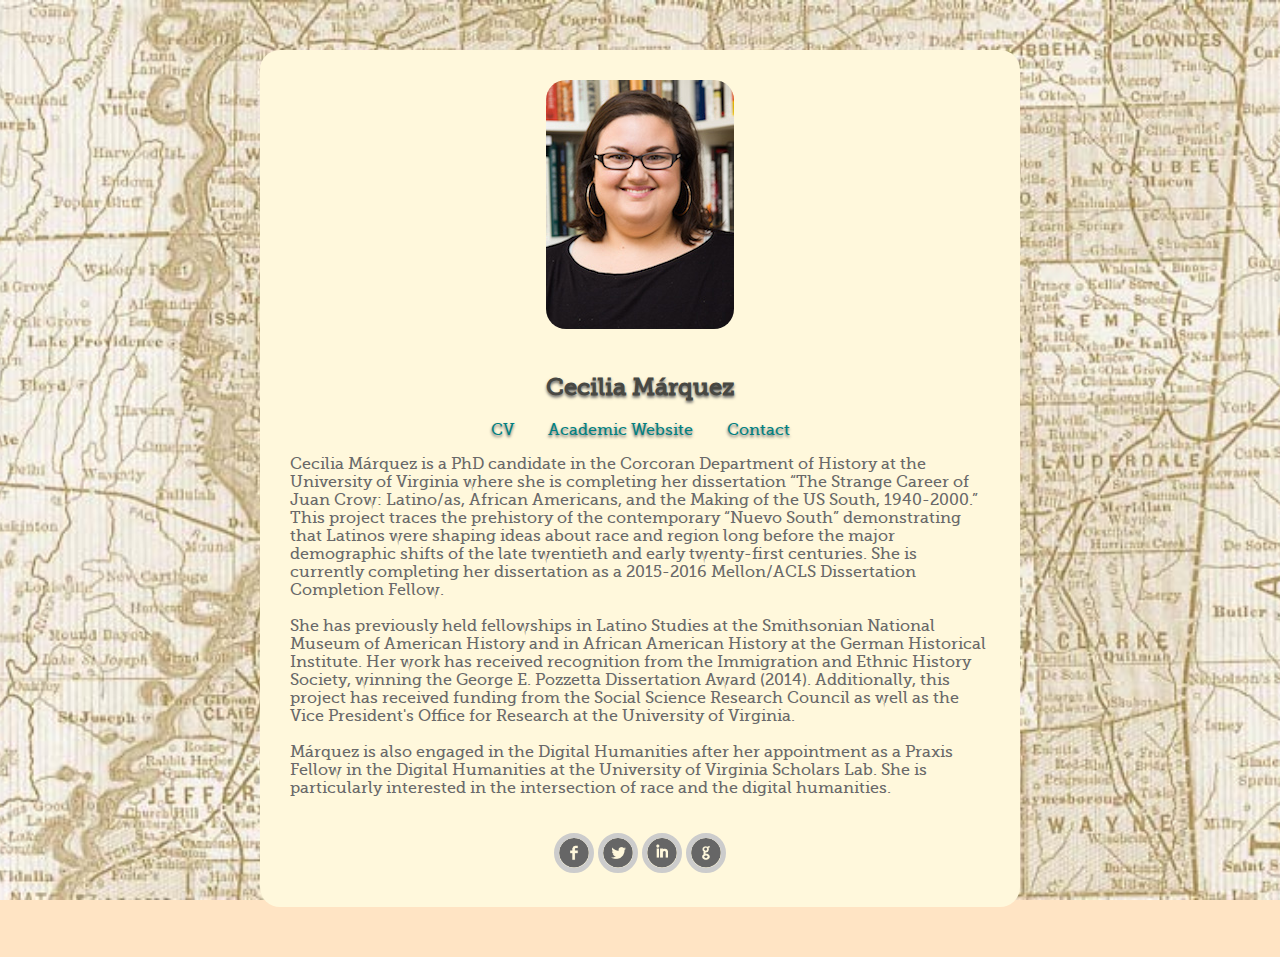
<file: index.html>
<!DOCTYPE html>

<html>

<head>
<meta charset="utf-8">
<title>Cecilia Márquez</title>
<link rel="stylesheet" href="mysite.css">
</head>

<body>
<header>
<img src="Headshots/headshot20152.jpg" width="188" height="249">
<h2>Cecilia Márquez</h2>


<nav>
	<ul>
		<li>
			<a href="CV.html" target="_self">CV</a>
		</li>


		<li>
			<a href="http://history.virginia.edu/user/359">Academic Website</a>
		</li>


		<li>
			<a href="Contact.html" target="_self">Contact</a>
		</li>
</ul>
</nav>
</header>


 
Cecilia Márquez is a PhD candidate in the Corcoran Department of History at the University of Virginia where she is completing her dissertation “The Strange Career of Juan Crow: Latino/as, African Americans, and the Making of the US South, 1940-2000.” This project traces the prehistory of the contemporary “Nuevo South” demonstrating that Latinos were shaping ideas about race and region long before the major demographic shifts of the late twentieth and early twenty-first centuries. She is currently completing her dissertation as a 2015-2016 Mellon/ACLS Dissertation Completion Fellow. <br><br>

She has previously held fellowships in Latino Studies at the Smithsonian National Museum of American History and in African American History at the German Historical Institute. Her work has received recognition from the Immigration and Ethnic History Society, winning the George E. Pozzetta Dissertation Award (2014). Additionally, this project has received funding from the Social Science Research Council as well as the Vice President's Office for Research at the University of Virginia.​ <br><br>

Márquez is also engaged in the Digital Humanities after her appointment as a Praxis Fellow in the Digital Humanities at the University of Virginia Scholars Lab. She is particularly interested in the intersection of race and the digital humanities.<br><br>
​

<center>
<div id="socialmedia">
<a href="http://facebook.com/cmarque1"><img src="facebook.png"/></a>
<a href="http://twitter.com/cmarque"><img src="twitter.png"/></a>
<a href="http://linkedin.com/in/cmarque1"><img src="linkedin.png"/></a>
<a href="http://github.com/cmarque1"><img src="github.png"/></a>
</div>

</body>
</html>

<script type="text/javascript">

  var _gaq = _gaq || [];
  _gaq.push(['_setAccount', 'UA-37247429-1']);
  _gaq.push(['_trackPageview']);

  (function() {
    var ga = document.createElement('script'); ga.type = 'text/javascript'; ga.async = true;
    ga.src = ('https:' == document.location.protocol ? 'https://ssl' : 'http://www') + '.google-analytics.com/ga.js';
    var s = document.getElementsByTagName('script')[0]; s.parentNode.insertBefore(ga, s);
  })();

</script>
</file>
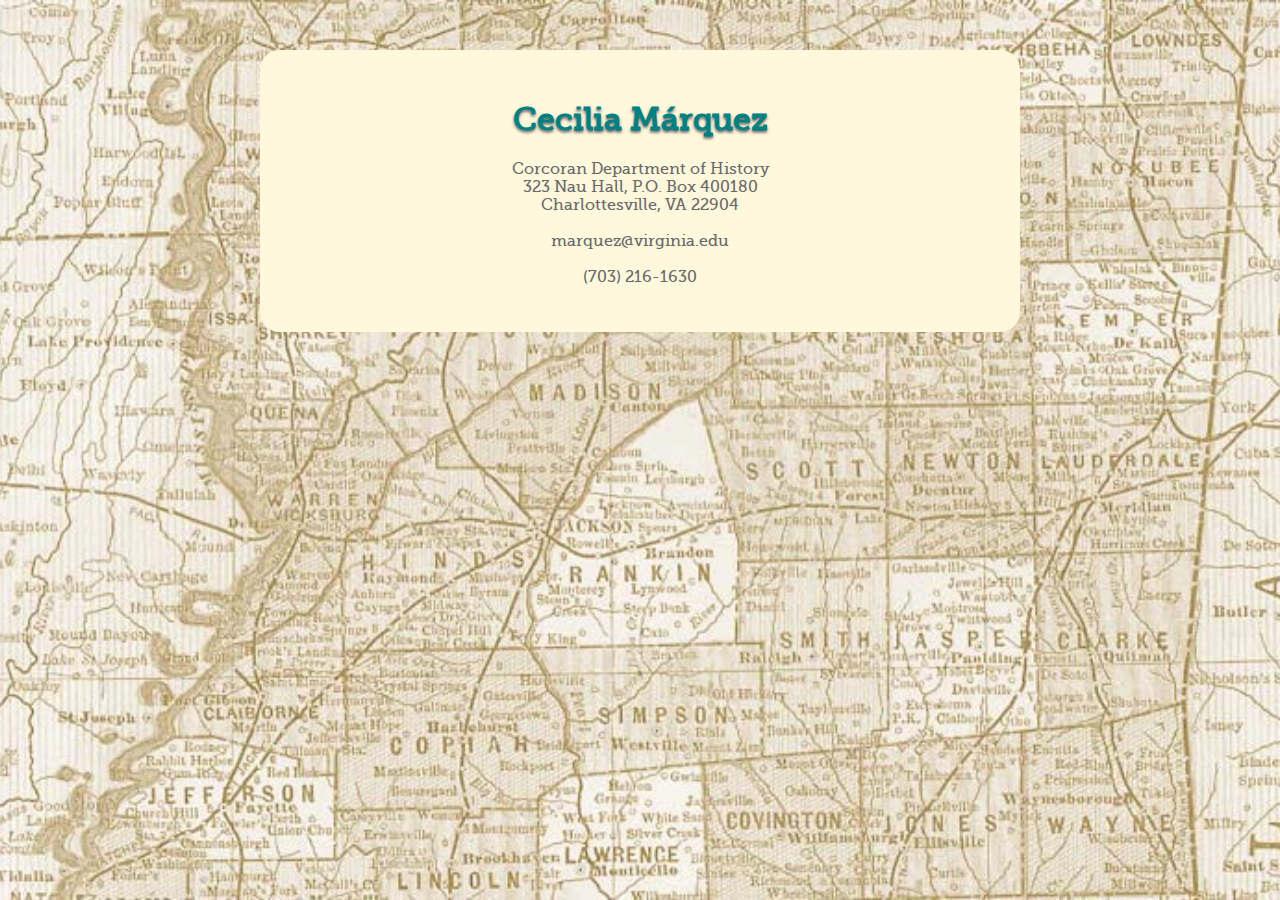
<file: Contact.html>
<!DOCTYPE html>
<html>


<head>
<meta charset="utf-8">
<title>Cecilia Márquez</title>
<link rel="stylesheet" href="mysite.css">
</head>

<body class="contact">
</h1>


<a href="index.html" target="_self">
<h1>
Cecilia Márquez</h1></a>

</a>


<p id="contactinfo">
Corcoran Department of History <br>
323 Nau Hall,  P.O. Box 400180<br>
Charlottesville, VA
22904<br><br>

marquez@virginia.edu<br><br>
(703) 216-1630

</p>
</body>

</html>

<script type="text/javascript">

  var _gaq = _gaq || [];
  _gaq.push(['_setAccount', 'UA-37247429-1']);
  _gaq.push(['_trackPageview']);

  (function() {
    var ga = document.createElement('script'); ga.type = 'text/javascript'; ga.async = true;
    ga.src = ('https:' == document.location.protocol ? 'https://ssl' : 'http://www') + '.google-analytics.com/ga.js';
    var s = document.getElementsByTagName('script')[0]; s.parentNode.insertBefore(ga, s);
  })();

</script>
</file>
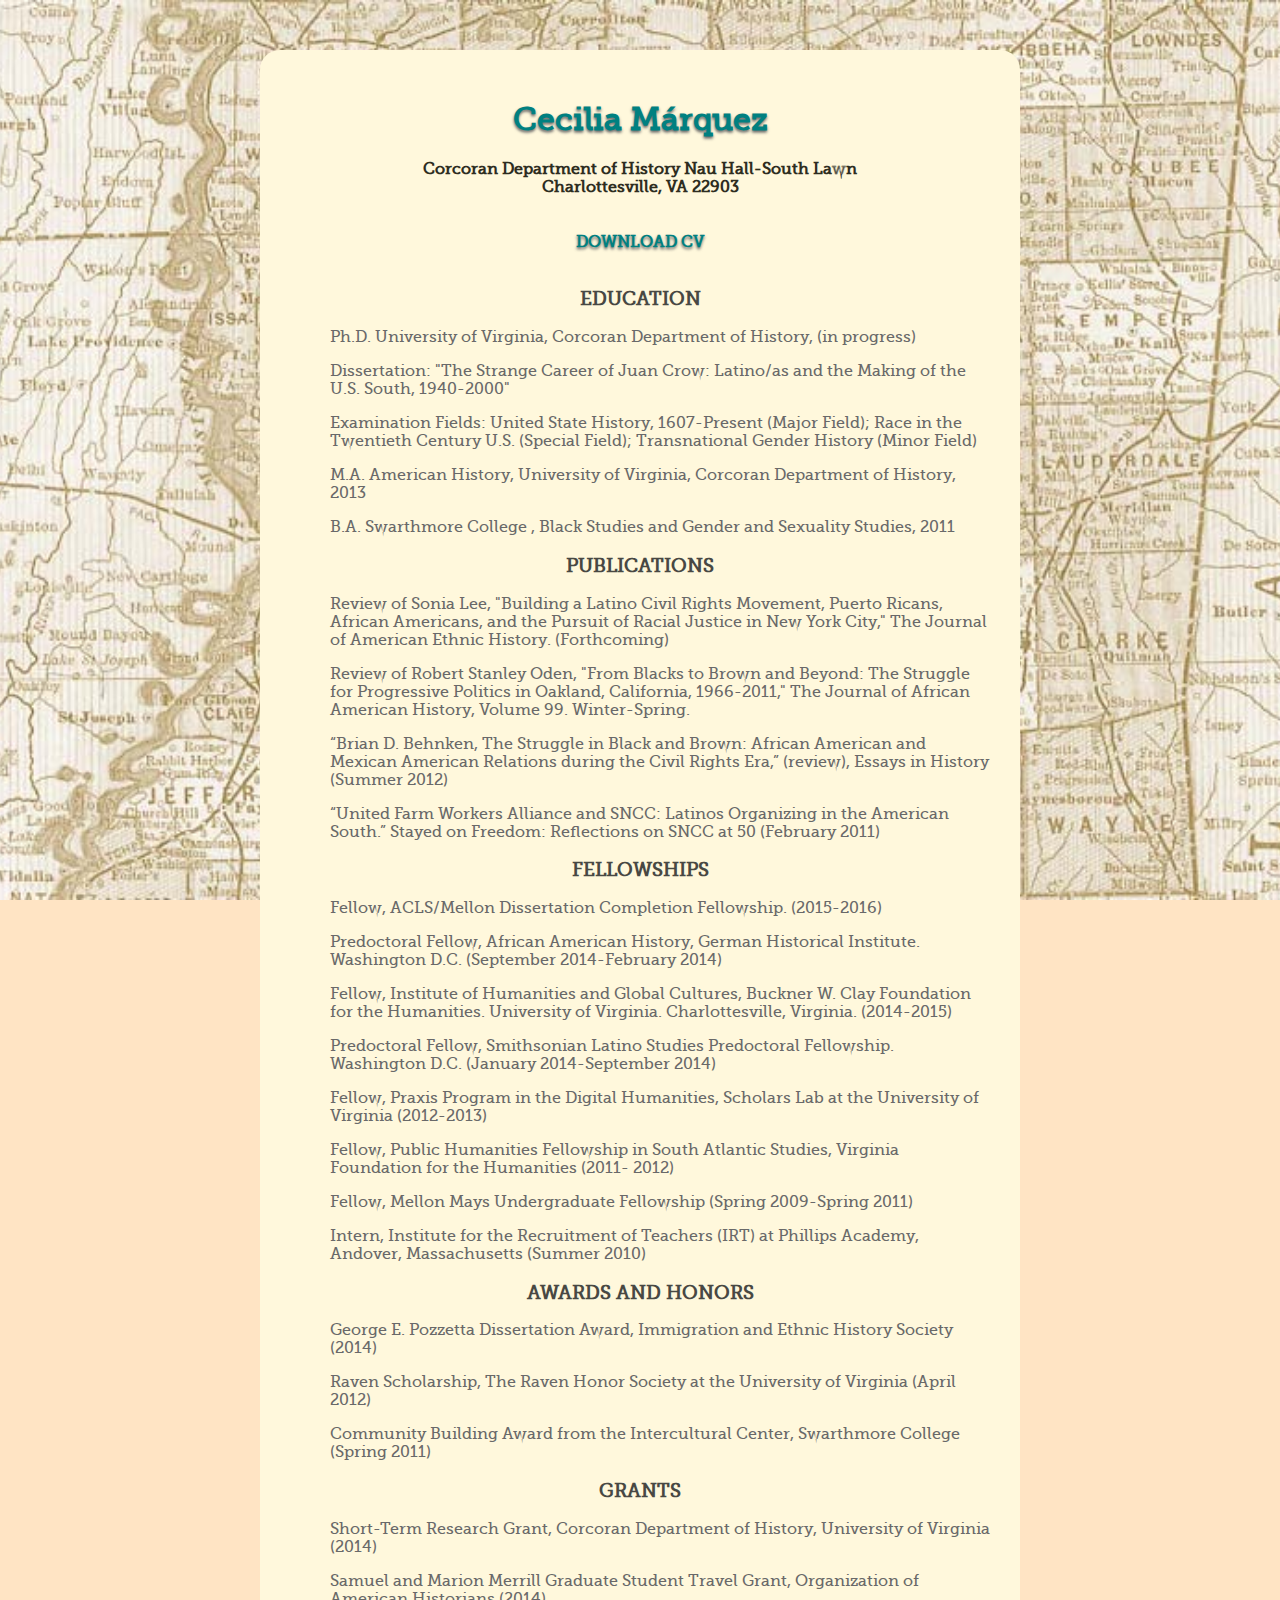
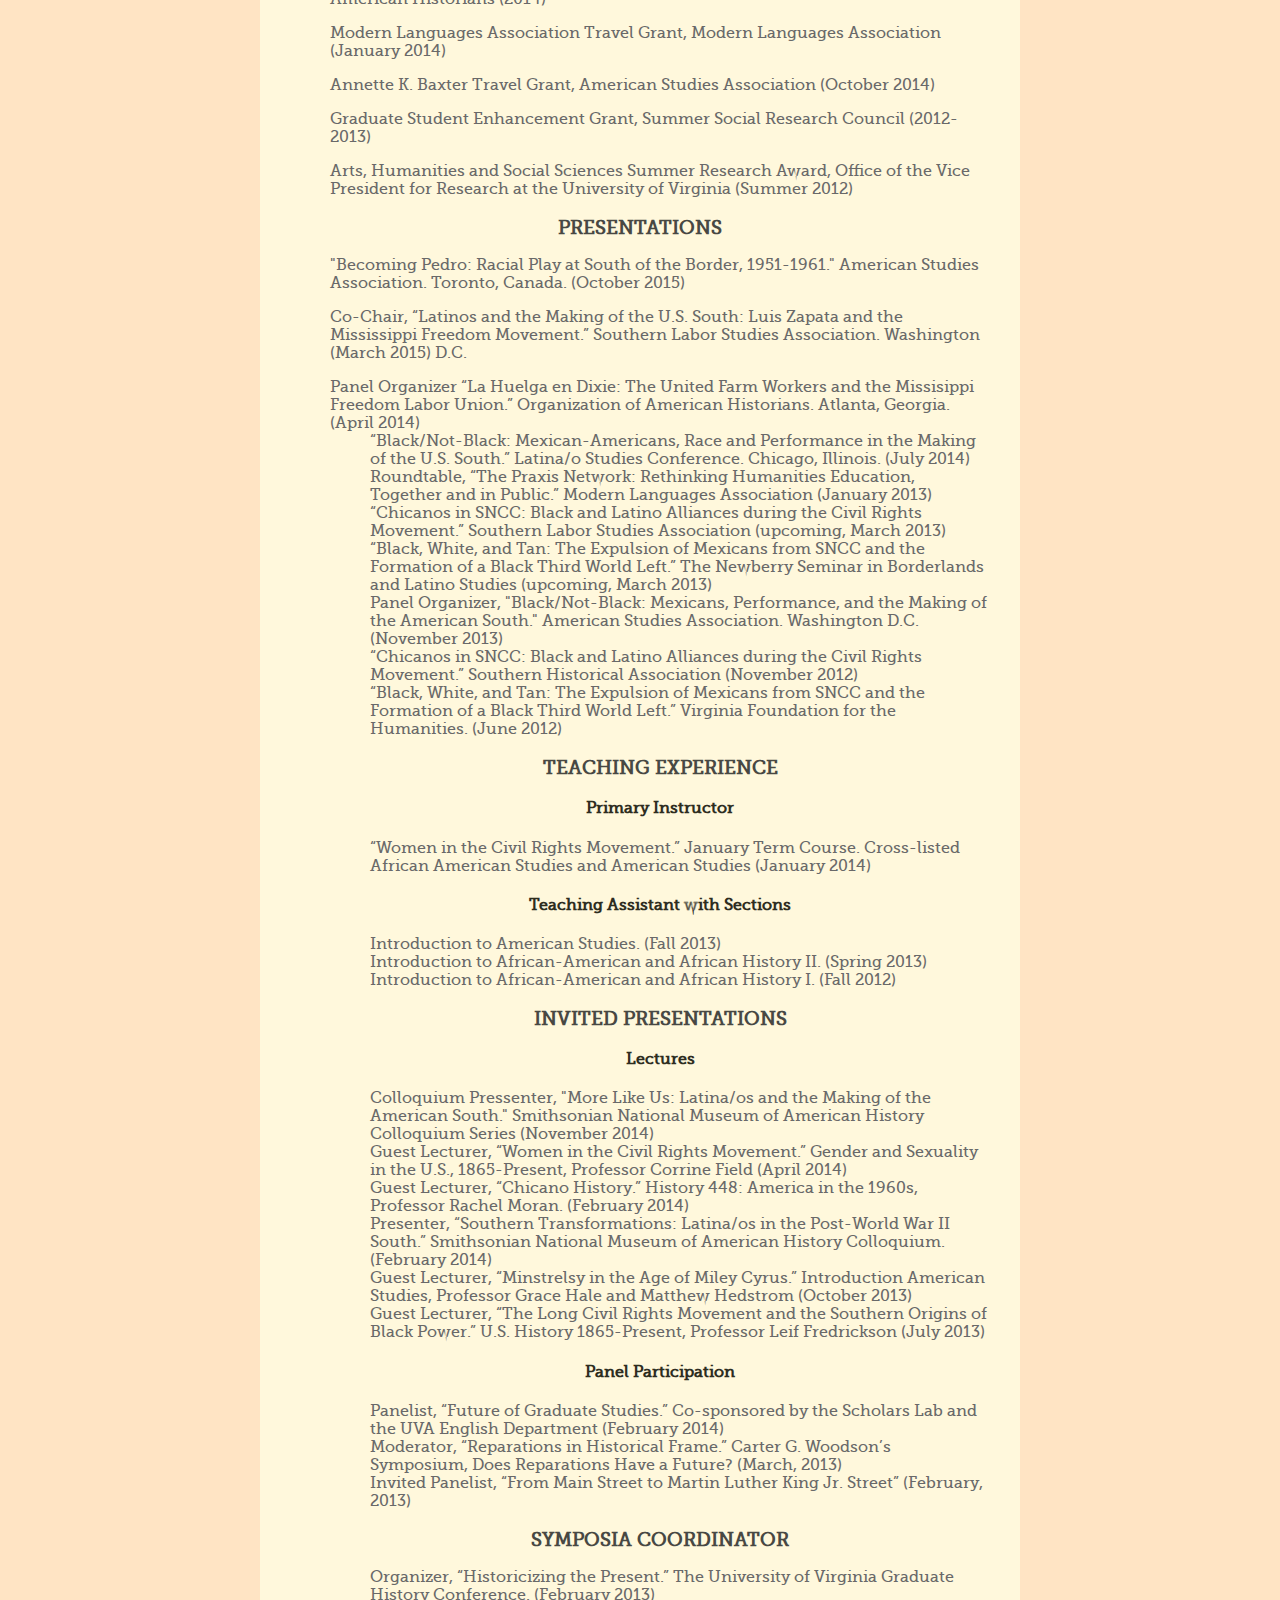
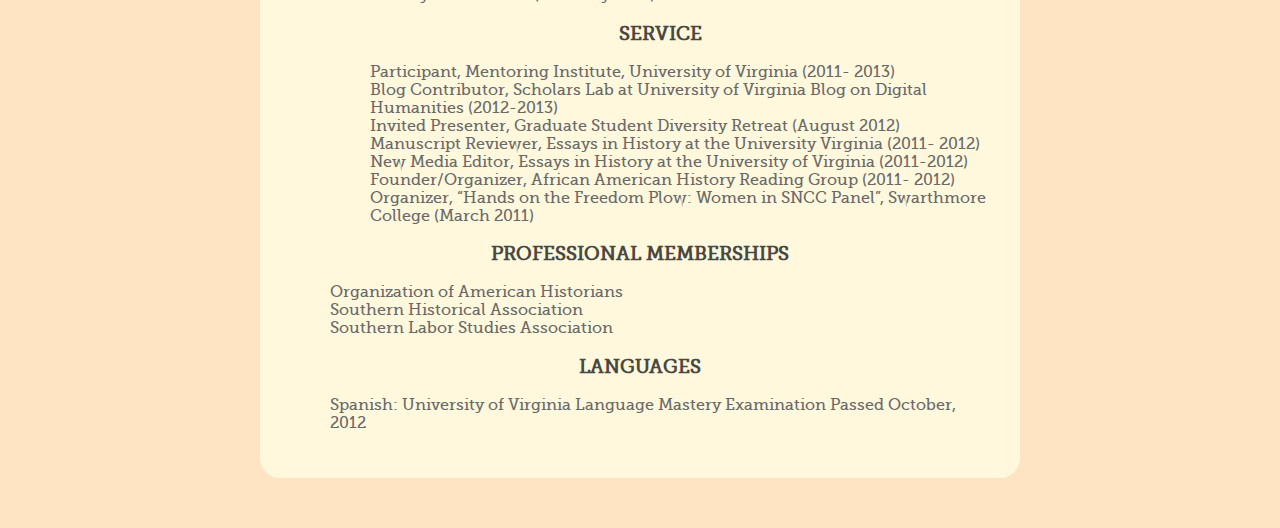
<file: CV.html>
<!DOCTYPE html>
<html>

<head>
<meta charset="utf-8">
<title>Cecilia Márquez</title>
<link rel="stylesheet" href="mysite.css">
</head>



<a href="index.html" target="_self">
<h1>
Cecilia M&aacuterquez</h1></a>

<h4>Corcoran Department of History
Nau Hall-South Lawn<br>
Charlottesville, VA
22903<br></h4>

<center>
<h6><a href="MarquezCV2015.pdf"> Download CV </a></h6>
</center>

<h3>Education</h3>

<ol>
Ph.D.	University of Virginia, Corcoran Department of History, (in progress) </ol>

<ol>
Dissertation: "The Strange Career of Juan Crow: Latino/as and the Making of the U.S. South, 1940-2000"
 </ol>
 
 <ol> 
Examination Fields: United State History, 1607-Present (Major Field); Race in the Twentieth Century U.S. (Special Field); Transnational Gender History (Minor Field)
 </ol>

<ol>
M.A.	American History, University of Virginia, Corcoran Department of History, 2013
 </ol>

<ol>B.A.	Swarthmore College , Black Studies and Gender and Sexuality Studies, 2011
</ol>

<h3>Publications</h3>
<ol>Review of Sonia Lee, "Building a Latino Civil Rights Movement, Puerto Ricans, African Americans, and the Pursuit of Racial Justice in New York City," The Journal of American Ethnic History. (Forthcoming) </ol>

<ol>Review of Robert Stanley Oden, "From Blacks to Brown and Beyond: The Struggle for Progressive Politics in Oakland, California, 1966-2011," The Journal of African American History, Volume 99. Winter-Spring.</ol>

<ol>“Brian D. Behnken, The Struggle in Black and Brown: African American and Mexican American Relations during the Civil Rights Era,” (review), Essays in History (Summer 2012)</ol>

<ol>“United Farm Workers Alliance and SNCC: Latinos Organizing in the American South.” Stayed on Freedom: Reflections on SNCC at 50 (February 2011)</ol>

<h3>Fellowships</h3>

<ol>Fellow, ACLS/Mellon Dissertation Completion Fellowship. (2015-2016) </ol>

<ol>Predoctoral Fellow, African American History, German Historical Institute. Washington D.C. (September 2014-February 2014) </ol>

<ol>Fellow, Institute of Humanities and Global Cultures, Buckner W. Clay Foundation for the Humanities. University of Virginia. Charlottesville, Virginia. (2014-2015) </ol>

<ol>Predoctoral Fellow, Smithsonian Latino Studies Predoctoral Fellowship. Washington D.C. (January 2014-September 2014)</ol>

<ol>Fellow, Praxis Program in the Digital Humanities, Scholars Lab at the University of Virginia (2012-2013)</ol>

<ol>Fellow, Public Humanities Fellowship in South Atlantic Studies, Virginia Foundation for the Humanities (2011- 2012)</ol>

<ol>Fellow, Mellon Mays Undergraduate Fellowship (Spring 2009-Spring 2011)</ol>

<ol>Intern, Institute for the Recruitment of Teachers (IRT) at Phillips Academy, Andover, Massachusetts (Summer 2010)</ol>

<h3>Awards and Honors</h3>

<ol> George E. Pozzetta Dissertation Award, Immigration and Ethnic History Society (2014)</ol>

<ol> Raven Scholarship, The Raven Honor Society at the University of Virginia (April 2012) </ol>
<ol>Community Building Award from the Intercultural Center, Swarthmore College (Spring 2011)</ol>

<h3>Grants</h3>

<ol>Short-Term Research Grant, Corcoran Department of History, University of Virginia (2014)</ol>

<ol>Samuel and Marion Merrill Graduate Student Travel Grant, Organization of American Historians (2014) </ol>

<ol>Modern Languages Association Travel Grant, Modern Languages Association (January 2014) </ol>

<ol>Annette K. Baxter Travel Grant, American Studies Association (October 2014)</ol>

<ol>Graduate Student Enhancement Grant, Summer Social Research Council (2012-2013)</ol>

<ol>Arts, Humanities and Social Sciences Summer Research Award, Office of the Vice President for Research at the University of Virginia (Summer 2012)</ol>


<h3>Presentations</h3>

<ol>"Becoming Pedro: Racial Play at South of the Border, 1951-1961." American Studies Association. Toronto, Canada. (October 2015) </ol>

<ol>Co-Chair, “Latinos and the Making of the U.S. South: Luis Zapata and the Mississippi Freedom Movement.” Southern Labor Studies Association. Washington (March 2015)
D.C.</ol>

<ol>Panel Organizer “La Huelga en Dixie: The United Farm Workers and the Missisippi Freedom Labor Union.” Organization of American Historians. Atlanta, Georgia. (April 2014)


<ol>“Black/Not-Black: Mexican-Americans, Race and Performance in the Making of the U.S. South.” Latina/o Studies Conference. Chicago, Illinois. (July 2014)</ol>

<ol> Roundtable, “The Praxis Network: Rethinking Humanities Education, Together and in Public.” Modern Languages
Association (January 2013)</ol>

<ol>“Chicanos in SNCC:  Black and Latino Alliances during the Civil Rights Movement.” Southern Labor Studies Association (upcoming, March 2013)</ol>

<ol>“Black, White, and Tan: The Expulsion of Mexicans from SNCC and the Formation of a Black Third World Left.” The Newberry Seminar in Borderlands and Latino Studies (upcoming, March 2013)</ol>

<ol>Panel Organizer, "Black/Not-Black: Mexicans, Performance, and the Making of the American South." American Studies Association. Washington D.C. (November 2013)</ol>

<ol>“Chicanos in SNCC:  Black and Latino Alliances during the Civil Rights Movement.” Southern Historical Association (November 2012)</ol>

<ol>“Black, White, and Tan: The Expulsion of Mexicans from SNCC and the Formation of a Black Third World Left.” Virginia Foundation for the Humanities. (June 2012)</ol>

<h3>Teaching Experience</h3>

<h4>Primary Instructor</h4>

<ol>“Women in the Civil Rights Movement.” January Term Course. Cross-listed African American Studies and American Studies (January 2014)</ol>

<h4>Teaching Assistant with Sections</h4>

<ol>Introduction to American Studies. (Fall 2013)</ol>

<ol>Introduction to African-American and African History II. (Spring 2013)</ol>

<ol>Introduction to African-American and African History I. (Fall 2012)</ol>

<h3>Invited Presentations</h3>

<h4>Lectures</h4>

<ol>Colloquium Pressenter, "More Like Us: Latina/os and the Making of the American South." Smithsonian National Museum of American History Colloquium Series (November 2014)</ol>

<ol>Guest Lecturer, “Women in the Civil Rights Movement.” Gender and Sexuality in the U.S., 1865-Present, Professor Corrine Field (April 2014) </ol>

<ol>Guest Lecturer, “Chicano History.” History 448: America in the 1960s, Professor Rachel Moran. (February 2014)</ol>

<ol>Presenter, “Southern Transformations: Latina/os in the Post-World War II South.” Smithsonian National Museum of American History Colloquium.  (February 2014)</ol>

<ol>Guest Lecturer, “Minstrelsy in the Age of Miley Cyrus.” Introduction American Studies, Professor Grace Hale and Matthew Hedstrom (October 2013)</ol>

<ol>Guest Lecturer, “The Long Civil Rights Movement and the Southern Origins of Black Power.” U.S. History 1865-Present, Professor Leif Fredrickson (July 2013)</ol>

<h4>Panel Participation</h4>

<ol>Panelist, “Future of Graduate Studies.” Co-sponsored by the Scholars Lab and the UVA English Department (February 2014)</ol>

<ol>Moderator, “Reparations in Historical Frame.” Carter G. Woodson’s Symposium, Does Reparations Have a Future? (March, 2013)</ol>

<ol>Invited Panelist, “From Main Street to Martin Luther King Jr. Street” (February, 2013) </ol>

<h3>Symposia Coordinator</h3>
<ol>Organizer, “Historicizing the Present.” The University of Virginia Graduate History Conference. (February 2013)</ol>

<h3>Service</h3>
<ol>Participant, Mentoring Institute, University of Virginia (2011- 2013)</ol>
<ol>Blog Contributor, Scholars Lab at University of Virginia Blog on Digital Humanities (2012-2013) </ol>
<ol>Invited Presenter, Graduate Student Diversity Retreat (August 2012)</ol>
<ol>Manuscript Reviewer, Essays in History at the University Virginia (2011- 2012)</ol>
<ol>New Media Editor, Essays in History at the University of Virginia (2011-2012)</ol>
<ol>Founder/Organizer, African American History Reading Group (2011- 2012)</ol>
<ol>Organizer, “Hands on the Freedom Plow: Women in SNCC Panel”, Swarthmore College (March 2011)</ol>
</ol>

<h3>PROFESSIONAL MEMBERSHIPS</h3>
<ol>Organization of American Historians</br>
Southern Historical Association</br>
Southern Labor Studies Association</br></ol>


<h3>Languages</h3>

<ol>Spanish: University of Virginia Language Mastery Examination Passed October, 2012</ol>

<html>

<script type="text/javascript">

  var _gaq = _gaq || [];
  _gaq.push(['_setAccount', 'UA-37247429-1']);
  _gaq.push(['_trackPageview']);

  (function() {
    var ga = document.createElement('script'); ga.type = 'text/javascript'; ga.async = true;
    ga.src = ('https:' == document.location.protocol ? 'https://ssl' : 'http://www') + '.google-analytics.com/ga.js';
    var s = document.getElementsByTagName('script')[0]; s.parentNode.insertBefore(ga, s);
  })();

</script>
</file>
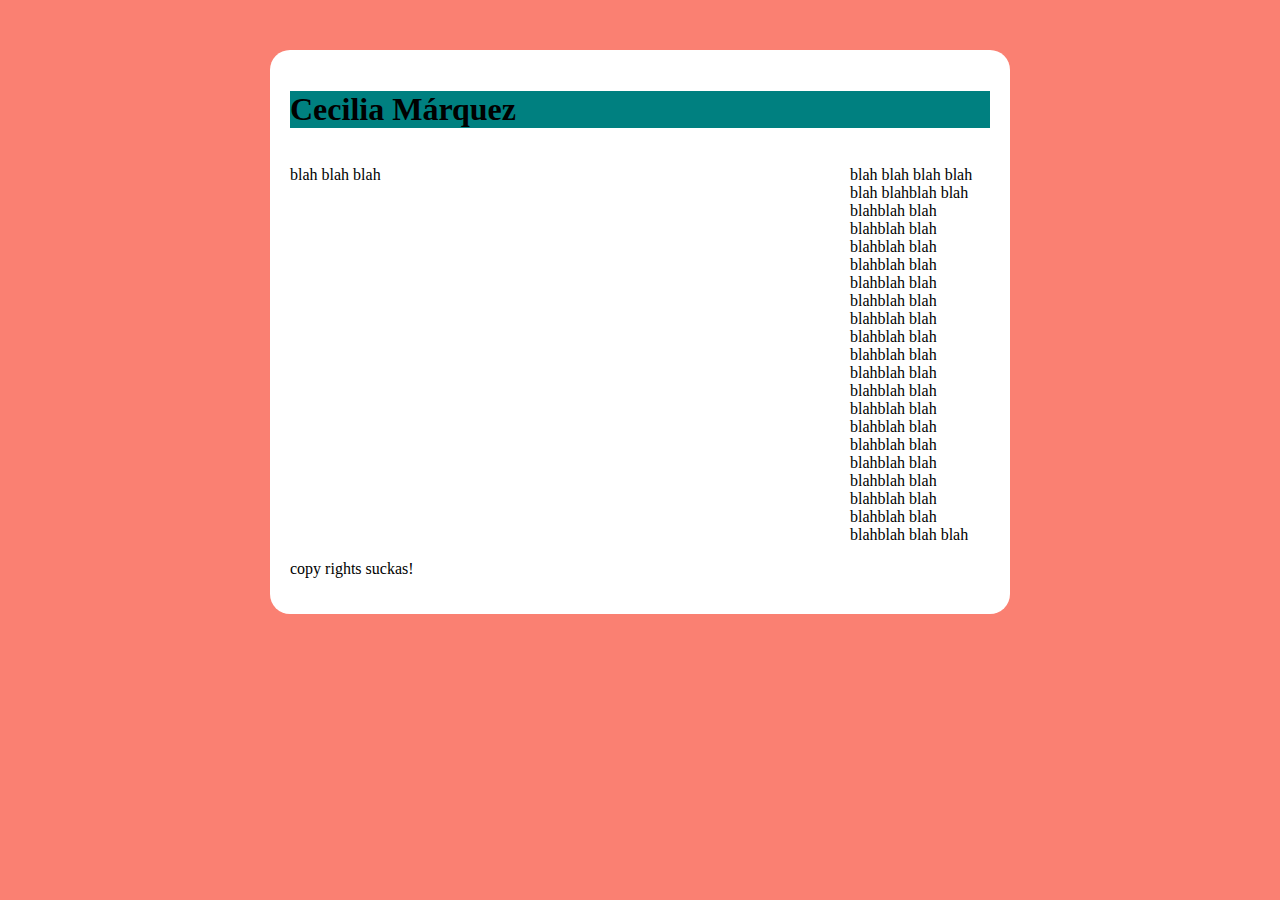
<file: mysite2.html>
<!DOCTYPE HTML>


<html>
<head>
  <meta charset="utf-8">

  <title>CSS Layout</title>

  <style type="text/css" media="screen">
  
    header {
      background:teal;
    }
    html {
      background: salmon;
    }

    body {width: 700px; 
          margin: 50px auto;
          background: white;
          padding: 20px;

          border-radius: 20px;}


    #primary {
      width: 75%;
      float: left;
    }
    #secondary {
      width: 20%;
      float: right;
    }

    footer{
      display:block;
      clear: both;
    }
  </style>

</head>
<body>
  <header role="banner">
  <h1>Cecilia Márquez</h1>

  </header>

    <div id="primary">

    <p>blah blah blah</p>

    </div>

    <div id="secondary">

    <p> blah blah blah blah blah blahblah blah blahblah blah blahblah blah blahblah blah blahblah blah blahblah blah blahblah blah blahblah blah blahblah blah blahblah blah blahblah blah blahblah blah blahblah blah blahblah blah blahblah blah blahblah blah blahblah blah blahblah blah blahblah blah blahblah blah blah </p>

    </div>

    <footer role="contentinfo">

    <p>copy rights suckas! </p>

    </footer>
</body>
</html>
</file>
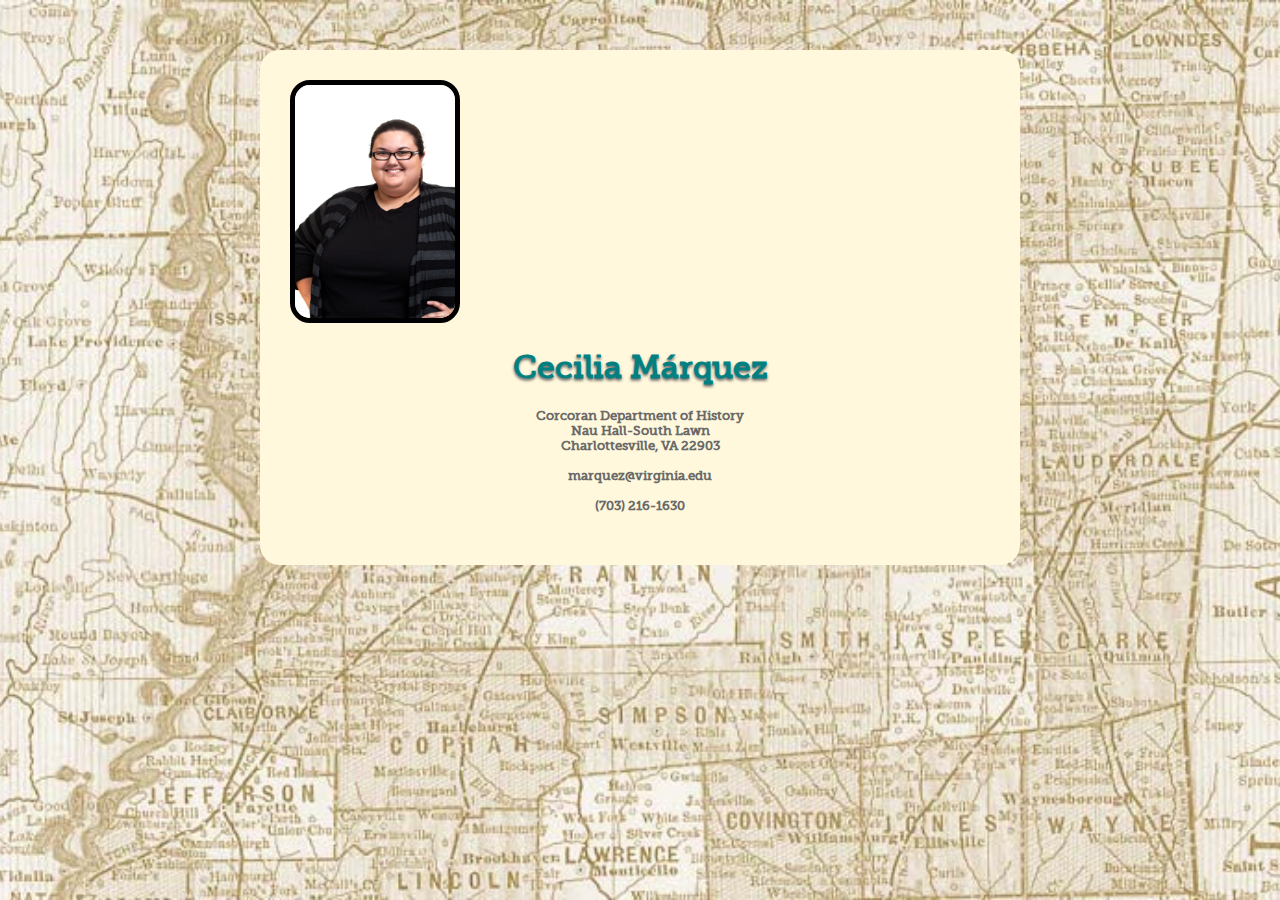
<file: mysite3.html>
<!DOCTYPE html>
<html>


<head>
<meta charset="utf-8">
<title>Cecilia Márquez</title>
<link rel="stylesheet" href="mysite.css">
</head>


<img style='border:5px solid #000000'src="Headshots/headshot2.jpg" width="160" height="233.2"></h1>


<a href="index.html" target="_self">
<h1>
Cecilia Márquez</h1></a>

</a>


<h5>
Corcoran Department of History <br>
Nau Hall-South Lawn<br>
Charlottesville, VA
22903<br><br>

marquez@virginia.edu<br><br>
(703) 216-1630

</h5>


</html>
</file>
<file: mysite.css>
@font-face {
    font-family: 'Museo Slab';
    src: url('Font/Museo_Slab_500-webfont.eot');
    src: url('Font/Museo_Slab_500-webfont.eot?#iefix') format('embedded-opentype'),
         url('Font/Museo_Slab_500-webfont.woff') format('woff'),
         url('Font/Museo_Slab_500-webfont.ttf') format('truetype'),
         url('Font/Museo_Slab_500-webfont.svg#MuseoSlab500Regular') format('svg');
    font-weight: normal;
    font-style: normal;

}

header a:hover {
  color: #31312D ;
  background-color: tan ;}

header h1:hover {
  color: #31312D ;
  background-color:tan;
}

#socialmedia {text-align: center;}

#socialmedia a {
  background-color: none;
  position:relative;
  -webkit-transition: top 0.25s linear;
  -moz-transition: top 0.25s linear;
  -o-transition: top 0.25s linear;
}

#socialmedia a:hover {
  top: -5px;
}

  a { color: teal; background: cornsilk; text-decoration: none; }


#socialmedia img{
    width: 30px;
    height: 30px;
    border: 5px solid #ccc;
}

  html {

  background: bisque url(mississippi2.jpg) no-repeat center center fixed;
    -webkit-background-size: cover;
    -moz-background-size: cover;
    -o-background-size: cover;
    background-size: cover;}
  
  h1{  background: cornsilk; font-size: 200%;
    text-align: center; text-shadow: 0px 2px 3px #666;}

  body { color: #444; 
    background: cornsilk;
    width:700px; 
    margin: 50px auto; 
    font-family: 'Museo Slab', serif;
    padding: 30px;

    border-radius: 20px;
    color: dimgray;
  }

    .contact {text-align: center;}




header {text-align: center; text-shadow: 0px 2px 3px #666;}
header img{margin-bottom: 20px; border-radius: 20px;}
img {border-radius: 20px}
header nav{display:block;}

nav ul {list-style: none; margin-left: 0; padding-left: 0}

nav li {display:inline-block;}

nav a {padding: 5px 15px;}



h2{ color: #484843; background: cornsilk; 
  font-size: 150%}

h3{ color: #484843; background: cornsilk; text-align: center; text-transform: uppercase;}

h4{ color: #2E2D1F; background: cornsilk; 
    text-align: center;}

h5{text-align: center;}

h6{text-transform: uppercase; font-size: 100%; 
  text-shadow: 0px 2px 3px #666;}
</file>
